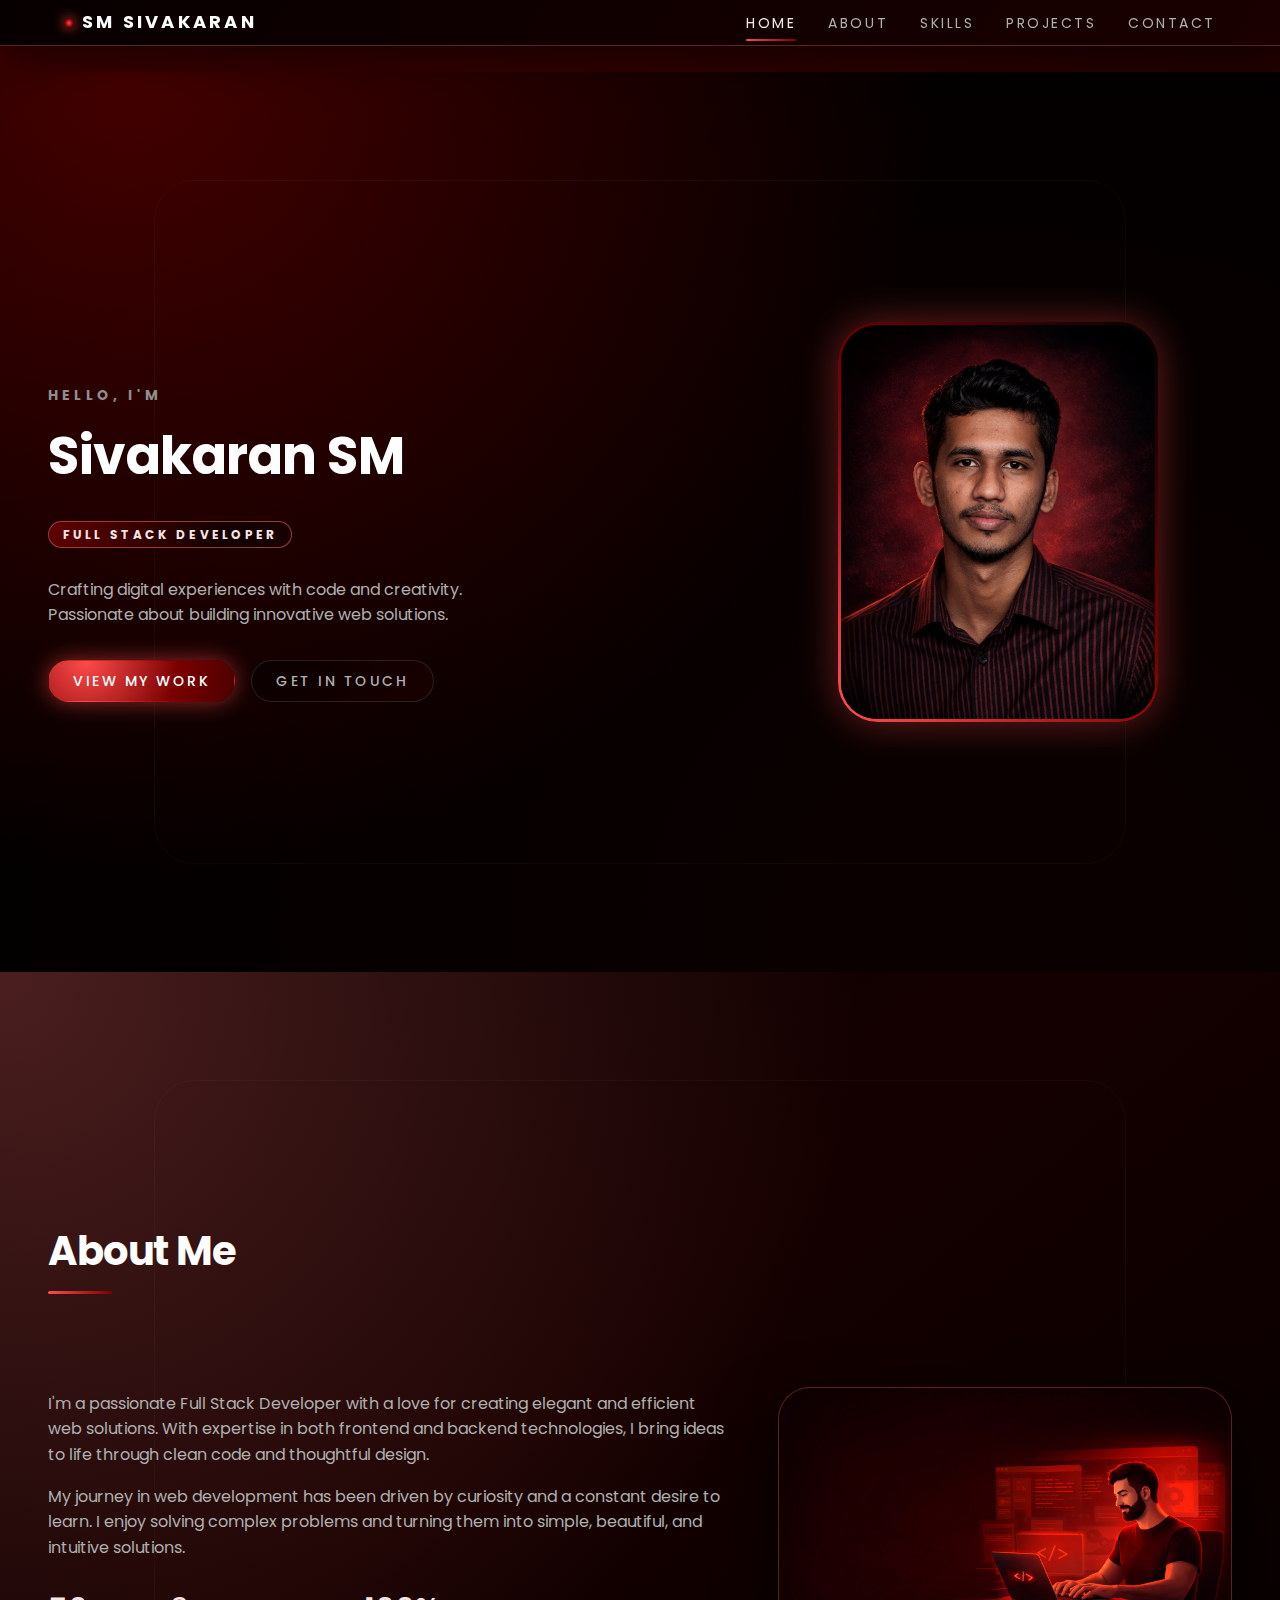
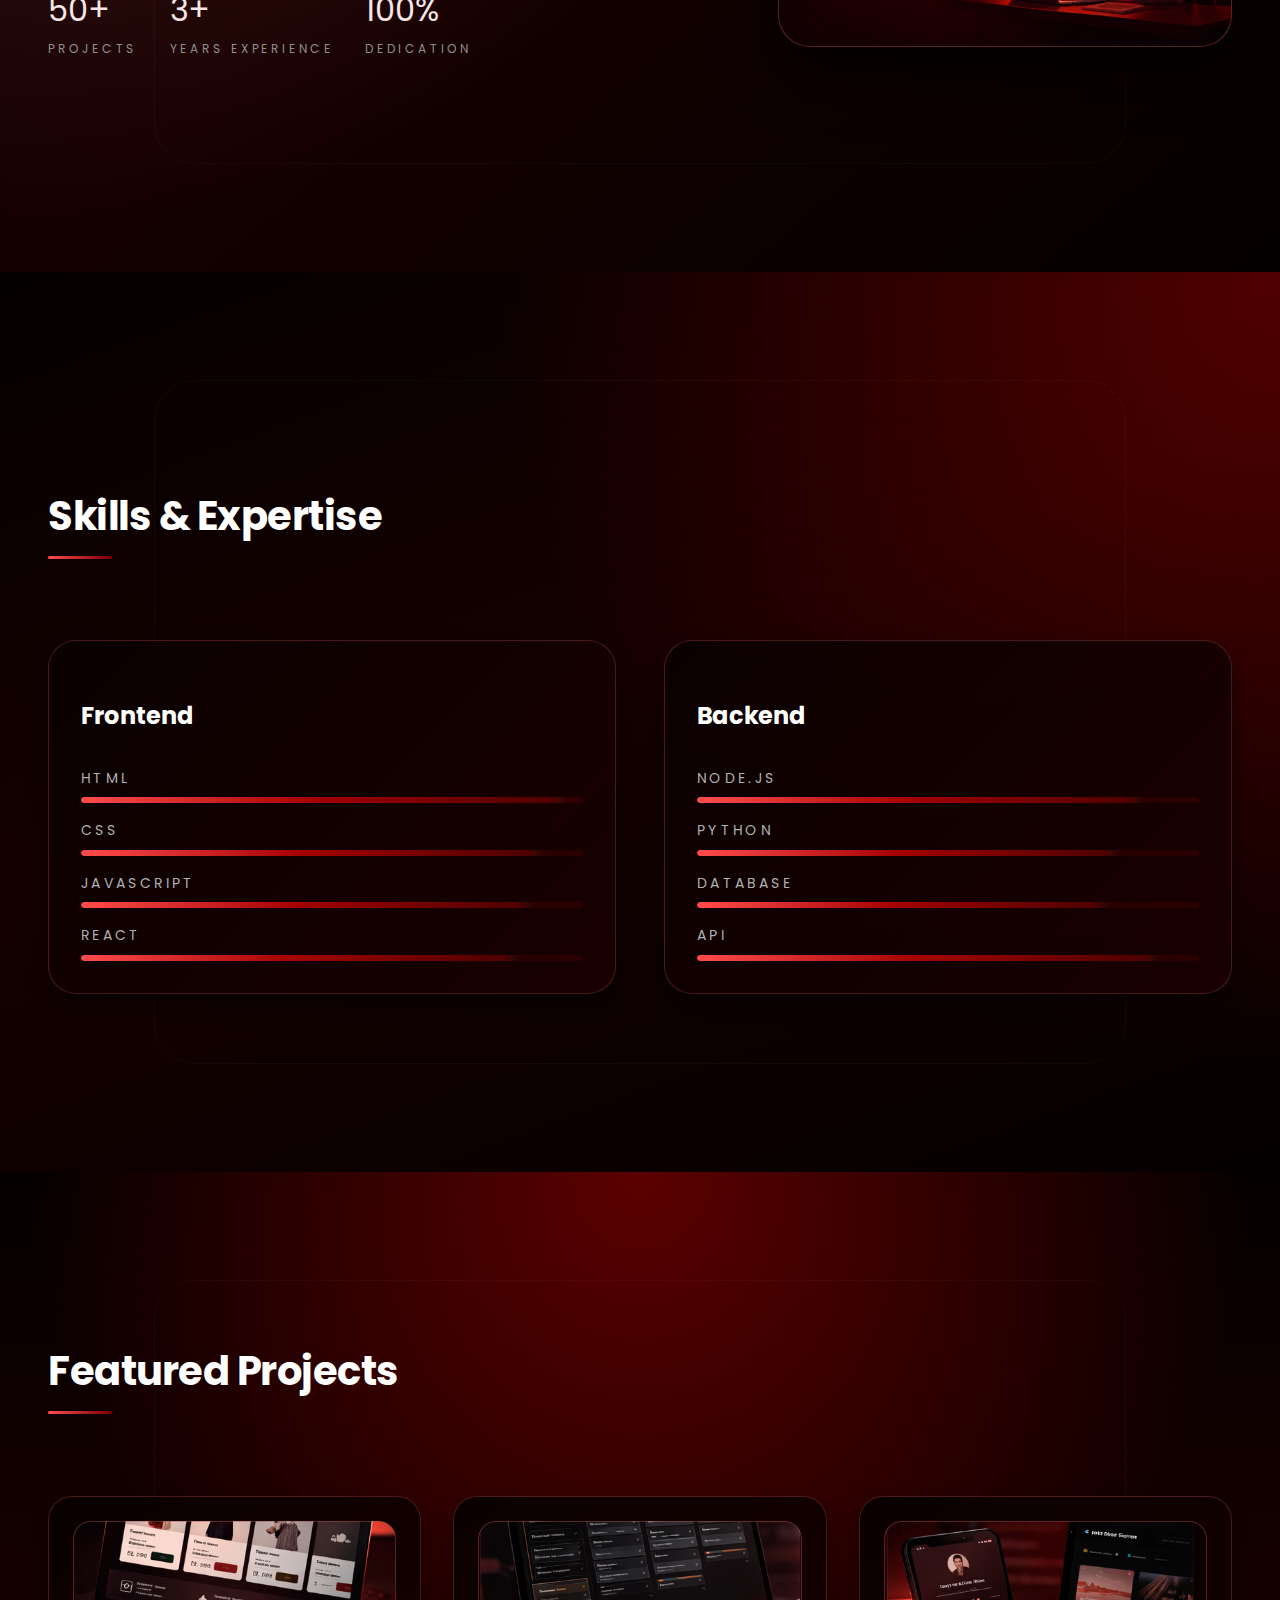
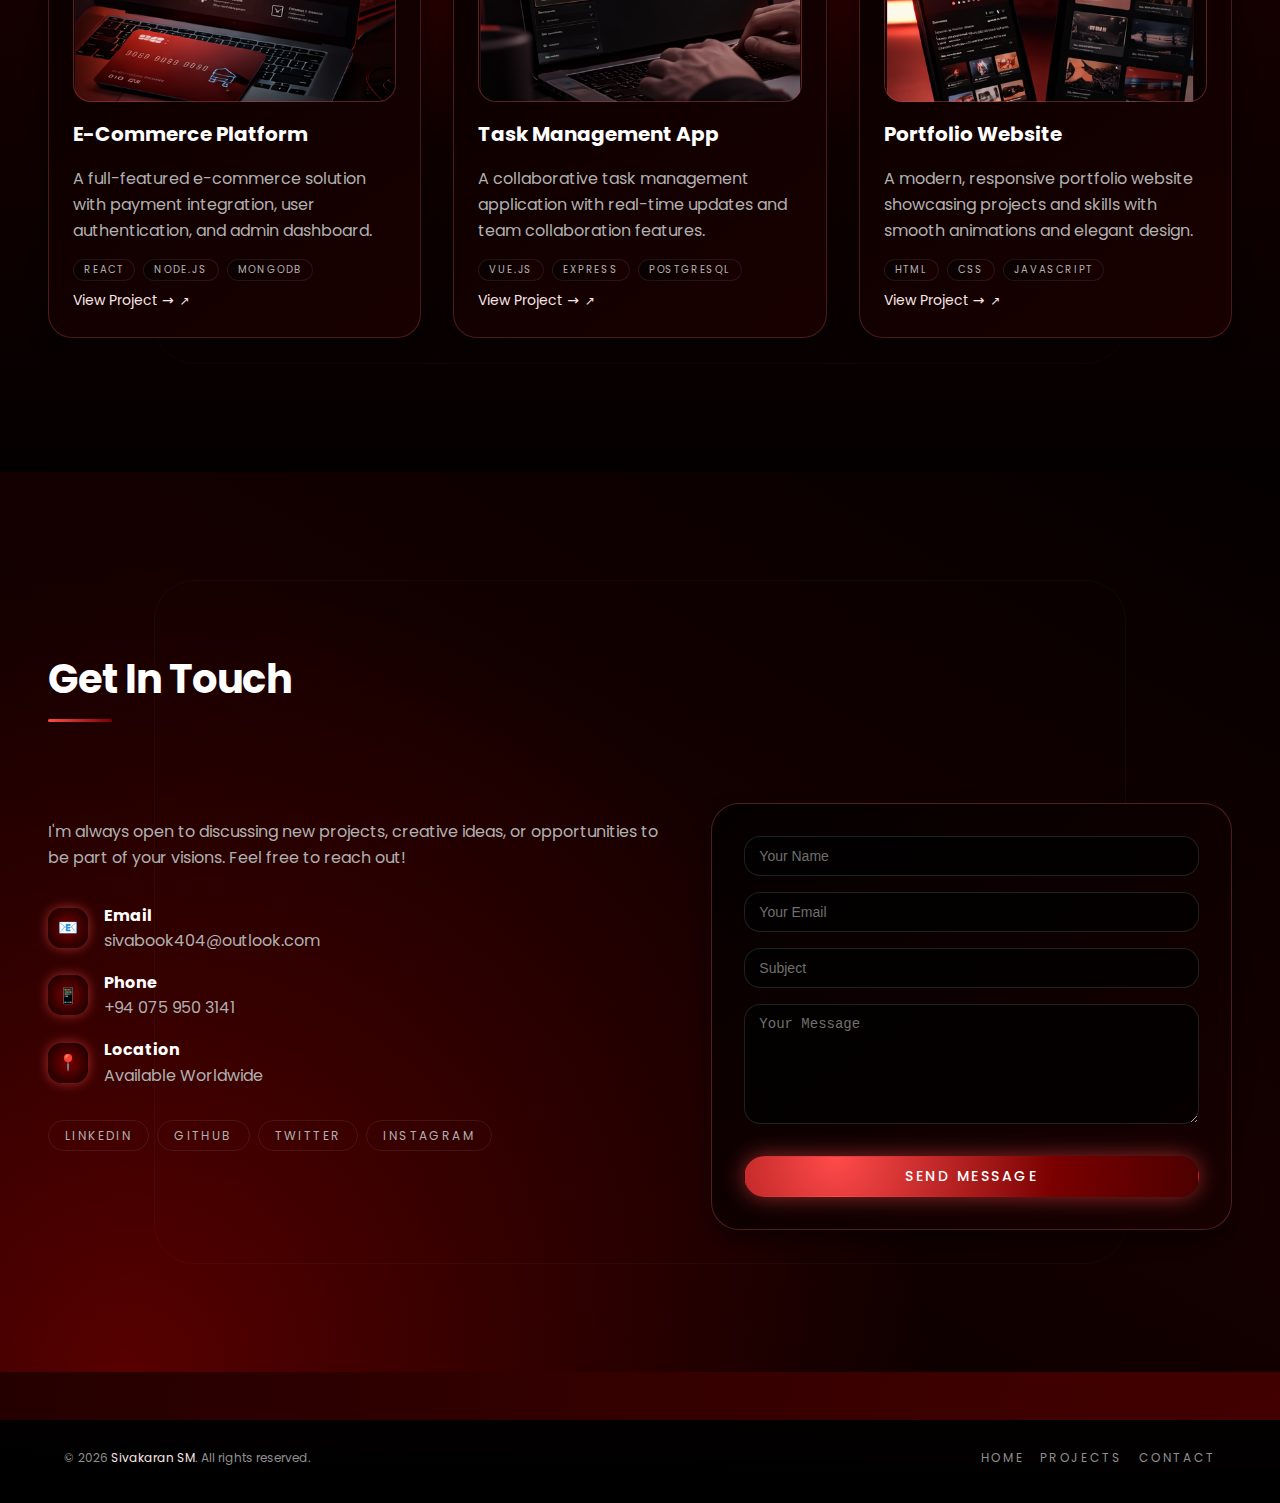
<file: index.html>
<!DOCTYPE html>
<html lang="en">
<head>
  <meta charset="UTF-8">
  <meta name="viewport" content="width=device-width, initial-scale=1.0">
  <title>Sivakaran SM | Full Stack Developer</title>
  <link rel="stylesheet" href="css/styles.css">
  <link rel="preconnect" href="https://fonts.googleapis.com">
  <link rel="preconnect" href="https://fonts.gstatic.com" crossorigin>
  <link href="https://fonts.googleapis.com/css2?family=Poppins:wght@300;400;500;600;700&display=swap" rel="stylesheet">
</head>
<body>
  <!-- Navigation Menu -->
  <nav class="main-nav">
    <div class="nav-container">
      <div class="logo">
        <a href="#">
          <span class="logo-text">SM Sivakaran</span>
        </a>
      </div>
      <ul class="nav-menu">
        <li><a href="#home" class="nav-link active">Home</a></li>
        <li><a href="#about" class="nav-link">About</a></li>
        <li><a href="#skills" class="nav-link">Skills</a></li>
        <li><a href="#projects" class="nav-link">Projects</a></li>
        <li><a href="#contact" class="nav-link">Contact</a></li>
      </ul>
      <!-- Mobile Menu Button -->
      <button class="mobile-menu-toggle" aria-label="Toggle mobile menu">
        <span class="hamburger-line"></span>
        <span class="hamburger-line"></span>
        <span class="hamburger-line"></span>
      </button>
    </div>
  </nav>

  <!-- Mobile Menu Overlay -->
  <div class="mobile-menu-overlay">
    <div class="mobile-menu">
      <div class="mobile-menu-header">
        <span class="logo-text">SM Sivakaran</span>
        <button class="mobile-menu-close" aria-label="Close mobile menu">
          <span class="close-line"></span>
          <span class="close-line"></span>
        </button>
      </div>
      <ul class="mobile-nav-menu">
        <li><a href="#home" class="mobile-nav-link active">Home</a></li>
        <li><a href="#about" class="mobile-nav-link">About</a></li>
        <li><a href="#skills" class="mobile-nav-link">Skills</a></li>
        <li><a href="#projects" class="mobile-nav-link">Projects</a></li>
        <li><a href="#contact" class="mobile-nav-link">Contact</a></li>
      </ul>
    </div>
  </div>

  <!-- vertical Scrolling Container -->
  <div class="horizontal-scroll">
    <!-- Home section -->
    <section id="home" class="section home-section">
      <div class="section-content">
        <div class="home-content">

          <div class="intro-text">
            <h1 class="main-title">
              <span class="greeting">Hello, I'm</span>
              <span class="name">Sivakaran SM</span>
              <span class="role">Full Stack Developer</span>
            </h1>
            <p class="intro-description">
              Crafting digital experiences with code and creativity. 
              Passionate about building innovative web solutions.
            </p>
            <div class="cta-buttons">
              <a href="#projects" class="btn btn-primary">View My Work</a>
              <a href="#contact" class="btn btn-secondary">Get In Touch</a>
            </div>
          </div>

          <div class="home-visual">
            <div class="profile-placeholder">
              <div class="profile-circle">
                <img src="src/Pictures/sivakaran.png" alt="Profile Picture" class="profile-image">
              </div>
            </div>
          </div>

        </div>
      </div>
    </section>

    <!-- Section About -->
    <section id="about" class="section about-section">
      <div class="section-content">

        <div class="section-header">
          <h2 class="section-title">About Me</h2>
        </div>

        <div class="about-content">
          <div class="about-text">
            <p class="about-description">
              I'm a passionate Full Stack Developer with a love for creating elegant 
              and efficient web solutions. With expertise in both frontend and backend 
              technologies, I bring ideas to life through clean code and thoughtful design.
            </p>
            <p class="about-description">
              My journey in web development has been driven by curiosity and a constant 
              desire to learn. I enjoy solving complex problems and turning them into 
              simple, beautiful, and intuitive solutions.
            </p>
            <div class="about-stats">
              <div class="stat-item">
                <span class="stat-number">50+</span>
                <span class="stat-label">Projects</span>
              </div>
              <div class="stat-item">
                <span class="stat-number">3+</span>
                <span class="stat-label">Years Experience</span>
              </div>
              <div class="stat-item">
                <span class="stat-number">100%</span>
                <span class="stat-label">Dedication</span>
              </div>
            </div>
          </div>

          <div class="about-image">
            <div class="image-placeholder"></div>
          </div>
        </div>

      </div>
    </section>

    <!-- Skills section -->
    <section id="skills" class="section skills-section">
      <div class="section-content">
        <div class="section-header">
          <h2 class="section-title">Skills & Expertise</h2>
        </div>
        <div class="skills-content">
          <div class="skills-category">
            <h3 class="category-title">Frontend</h3>

            <div class="skills-grid">

              <div class="skill-item">
                <div class="skill-icon">HTML</div>
                <div class="skill-bar">
                  <div class="skill-progress" style="width: 95%"></div>
                </div>
              </div>

              <div class="skill-item">
                <div class="skill-icon">CSS</div>
                <div class="skill-bar">
                  <div class="skill-progress" style="width: 90%"></div>
                </div>
              </div>

              <div class="skill-item">
                <div class="skill-icon">JavaScript</div>
                <div class="skill-bar">
                  <div class="skill-progress" style="width: 88%"></div>
                </div>
              </div>

              <div class="skill-item">
                <div class="skill-icon">React</div>
                <div class="skill-bar">
                  <div class="skill-progress" style="width: 85%"></div>
                </div>
              </div>

            </div>
          </div>

          <div class="skills-category">
            <h3 class="category-title">Backend</h3>
            <div class="skills-grid">

              <div class="skill-item">
                <div class="skill-icon">Node.js</div>
                <div class="skill-bar">
                  <div class="skill-progress" style="width: 87%"></div>
                </div>
              </div>

              <div class="skill-item">
                <div class="skill-icon">Python</div>
                <div class="skill-bar">
                  <div class="skill-progress" style="width: 82%"></div>
                </div>
              </div>

              <div class="skill-item">
                <div class="skill-icon">Database</div>
                <div class="skill-bar">
                  <div class="skill-progress" style="width: 80%"></div>
                </div>
              </div>

              <div class="skill-item">
                <div class="skill-icon">API</div>
                <div class="skill-bar">
                  <div class="skill-progress" style="width: 90%"></div>
                </div>
              </div>

            </div>
          </div>
        </div>
      </div>
    </section>

    <!-- Project section -->
    <section id="projects" class="section projects-section">
      <div class="section-content">

        <div class="section-header">
          <h2 class="section-title">Featured Projects</h2>
        </div>

        <div class="projects-grid">

          <div class="project-card">
            <div class="project-image">
              <div class="project-placeholder1"></div>
            </div>
            <div class="project-info">
              <h3 class="project-title">E-Commerce Platform</h3>
              <p class="project-description">
                A full-featured e-commerce solution with payment integration, 
                user authentication, and admin dashboard.
              </p>
              <div class="project-tags">
                <span class="tag">React</span>
                <span class="tag">Node.js</span>
                <span class="tag">MongoDB</span>
              </div>
              <a href="#" class="project-link">View Project →</a>
            </div>
          </div>

          <div class="project-card">
            <div class="project-image">
              <div class="project-placeholder2"></div>
            </div>
            <div class="project-info">
              <h3 class="project-title">Task Management App</h3>
              <p class="project-description">
                A collaborative task management application with real-time updates 
                and team collaboration features.
              </p>
              <div class="project-tags">
                <span class="tag">Vue.js</span>
                <span class="tag">Express</span>
                <span class="tag">PostgreSQL</span>
              </div>
              <a href="#" class="project-link">View Project →</a>
            </div>
          </div>

          <div class="project-card">
            <div class="project-image">
              <div class="project-placeholder3"></div>
            </div>
            <div class="project-info">
              <h3 class="project-title">Portfolio Website</h3>
              <p class="project-description">
                A modern, responsive portfolio website showcasing projects and skills 
                with smooth animations and elegant design.
              </p>
              <div class="project-tags">
                <span class="tag">HTML</span>
                <span class="tag">CSS</span>
                <span class="tag">JavaScript</span>
              </div>
              <a href="#" class="project-link">View Project →</a>
            </div>
          </div>

        </div>
      </div>
    </section>

    <!-- Contact section -->
    <section id="contact" class="section contact-section">
      <div class="section-content">
        <div class="section-header">
          <h2 class="section-title">Get In Touch</h2>
        </div>
        <div class="contact-content">
          <div class="contact-info">
            <p class="contact-description">
              I'm always open to discussing new projects, creative ideas, 
              or opportunities to be part of your visions. Feel free to reach out!
            </p>
            <div class="contact-details">
              <div class="contact-item">
                <div class="contact-icon">📧</div>
                <div class="contact-text">
                  <h4>Email</h4>
                  <p><a href="mailto:sivabook404@outlook.com" style="color:inherit;text-decoration:none;">sivabook404@outlook.com</a></p>
                </div>
              </div>
              <div class="contact-item">
                <div class="contact-icon">📱</div>
                <div class="contact-text">
                  <h4>Phone</h4>
                  <p>+94 075 950 3141 </p>
                </div>
              </div>
              <div class="contact-item">
                <div class="contact-icon">📍</div>
                <div class="contact-text">
                  <h4>Location</h4>
                  <p>Available Worldwide</p>
                </div>
              </div>
            </div>
            <div class="social-links">
              <a href="https://www.linkedin.com/in/sivakaran-mohanarasa" class="social-link">LinkedIn</a>
              <a href="https://github.com/SivaharanBOOM" class="social-link">GitHub</a>
              <a href="#" class="social-link">Twitter</a>
              <a href="#" class="social-link">Instagram</a>
            </div>
          </div>
          <div class="contact-form">
            <form class="form">
              <div class="form-group">
                <input type="text" class="form-input" placeholder="Your Name" required>
              </div>
              <div class="form-group">
                <input type="email" class="form-input" placeholder="Your Email" required>
              </div>
              <div class="form-group">
                <input type="text" class="form-input" placeholder="Subject" required>
              </div>
              <div class="form-group">
                <textarea class="form-input form-textarea" placeholder="Your Message" rows="5" required></textarea>
              </div>
              <button type="submit" class="btn btn-primary btn-submit">Send Message</button>
            </form>
          </div>
        </div>
      </div>
    </section>
  </div>

  <!-- Footer -->
  <footer class="site-footer">
    <div class="footer-inner">
      <p class="footer-text">
        © 2026 <span class="footer-highlight">Sivakaran SM</span>. All rights reserved.
      </p>
      <div class="footer-links">
        <a href="#home" class="footer-link">Home</a>
        <a href="#projects" class="footer-link">Projects</a>
        <a href="#contact" class="footer-link">Contact</a>
      </div>
    </div>
  </footer>

  <script src="Js/script.js"></script>
</body>
</html>
</file>
<file: css/styles.css>
/* =============================== */
/* MOBILE MENU DROPDOWN            */
/* =============================== */
.dropdown {
  position: relative;
}
.dropdown-toggle::after {
  content: "▼";
  font-size: 0.8em;
  margin-left: 0.5em;
}
.dropdown-menu {
  display: none;
  position: static;
  background: none;
  box-shadow: none;
  padding-left: 1.6rem;
  margin: 0.5rem 0 0 0;
  list-style: none;
}
.dropdown.open > .dropdown-menu {
  display: block;
}
.dropdown-menu li {
  margin-bottom: 0.8rem;
}
.dropdown-menu li:last-child {
  margin-bottom: 0;
}
:root {
  /* ====================================== */
  /* COLORS */
  /* ====================================== */
  --color-primary: #7a0000; /* Dark Blood Red */
  --color-primary-tint-1: #f8e5e5; /* Very light red tint */
  --color-primary-tint-2: #e5b3b3; /* Soft faded red */
  --color-primary-tint-3: #b34c4c; /* Muted dark rose */
  --color-primary-shade-1: #4d0000; /* Deep wine */
  --color-primary-shade-2: #0d0000; /* Near-black red */
  --color-accent: #a30000; /* Vibrant dark crimson */

  --color-black-soft: #1a0000;
  --color-black-deep: #050000;

  /* Greys */
  --color-grey-1: #b0b0b0;
  --color-grey-2: #8f8f8f;
  --color-grey-3: #6f6f6f;
  --color-grey-4: #4a4a4a;
  --color-grey-5: #2a2a2a;

  --color-white: #ffffff;
  --color-black: #000000;

  /* ====================================== */
  /* SPACING SYSTEM */
  /* ====================================== */
  --space-xxs: 0.2rem;
  --space-xs: 0.4rem;
  --space-sm: 0.8rem;
  --space-md: 1.6rem;
  --space-lg: 2.4rem;
  --space-xl: 3.2rem;
  --space-2xl: 4.8rem;
  --space-3xl: 6.4rem;
  --space-4xl: 8rem;
  --space-5xl: 9.6rem;
  --space-6xl: 12.8rem;

  /* ====================================== */
  /* BORDER RADIUS */
  /* ====================================== */
  --radius-default: 10px;
  --radius-md: 14px;
  --radius-round: 50%;

  /* ====================================== */
  /* SHADOWS */
  /* ====================================== */
  --shadow-sm: 0 0.4rem 1rem rgba(0, 0, 0, 0.35);
  --shadow-md: 0 1rem 2rem rgba(0, 0, 0, 0.45);
  --shadow-lg: 0 2.4rem 4.8rem rgba(0, 0, 0, 0.6);
  --shadow-ambient: 0 2rem 3rem rgba(0, 0, 0, 0.55);

  /* ====================================== */
  /* ELEGANT TYPOGRAPHY */
  /* ====================================== */
  --font-heading: "Playfair Display", "Poppins", system-ui, -apple-system, BlinkMacSystemFont,
    "Segoe UI", sans-serif;
  --font-body: "Inter", "Poppins", system-ui, -apple-system, BlinkMacSystemFont, "Segoe UI",
    sans-serif;

  /* Elegant Modular Scale */
  --fs-xxs: 1rem; /* 10px */
  --fs-xs: 1.2rem; /* 12px */
  --fs-sm: 1.4rem; /* 14px */
  --fs-md: 1.6rem; /* 16px */
  --fs-lg: 1.8rem; /* 18px */
  --fs-xl: 2rem; /* 20px */
  --fs-2xl: 2.4rem; /* 24px */
  --fs-3xl: 3.2rem; /* 32px */
  --fs-4xl: 4rem; /* 40px */
  --fs-5xl: 5.2rem; /* 52px */
  --fs-6xl: 6.8rem; /* 68px */

  /* Default Body Font Size */
  --fs-base: var(--fs-md); /* 16px */

  /* Font Weights */
  --fw-regular: 400;
  --fw-medium: 500;
  --fw-semibold: 600;
  --fw-bold: 700;

  /* Line Heights */
  --lh-tight: 1.1;
  --lh-normal: 1.4;
  --lh-relaxed: 1.6;
  --lh-loose: 1.8;

  /* Letter Spacing */
  --ls-tight: -0.5px;
  --ls-wide: 0.75px;
}

/* ====================================== */
/* GLOBAL RESET & BASE STYLES            */
/* ====================================== */

*,
*::before,
*::after {
  box-sizing: border-box;
}

html {
  font-size: 62.5%;
  scroll-behavior: smooth;
}

body {
  margin: 0;
  min-height: 100vh;
  font-family: var(--font-body);
  font-size: var(--fs-base);
  line-height: var(--lh-relaxed);
  color: var(--color-white);
  background:
    radial-gradient(circle at top left, rgba(122, 0, 0, 0.5), transparent 60%),
    radial-gradient(circle at bottom right, rgba(163, 0, 0, 0.4), transparent 55%),
    linear-gradient(135deg, #000000, var(--color-black-deep));
  overflow-x: hidden;
}

img {
  max-width: 100%;
  display: block;
}

a {
  color: inherit;
  text-decoration: none;
}

ul {
  list-style: none;
  padding: 0;
  margin: 0;
}

button {
  font-family: inherit;
  cursor: pointer;
  border: none;
  background: none;
}

::selection {
  background-color: var(--color-primary);
  color: var(--color-white);
}

/* ====================================== */
/* NAVIGATION                            */
/* ====================================== */

.main-nav {
  position: fixed;
  top: 0;
  left: 0;
  right: 0;
  z-index: 100;
  backdrop-filter: blur(16px);
  background: linear-gradient(
      120deg,
      rgba(5, 0, 0, 0.96),
      rgba(26, 0, 0, 0.96)
    );
  border-bottom: 1px solid rgba(179, 76, 76, 0.45);
  box-shadow: 0 10px 40px rgba(0, 0, 0, 0.6);
}

.nav-container {
  max-width: 1200px;
  margin: 0 auto;
  padding: 0.8rem 2.4rem;
  display: flex;
  align-items: center;
  justify-content: space-between;
  gap: 2.4rem;
}

.logo-text {
  font-family: var(--font-heading);
  font-weight: var(--fw-bold);
  font-size: var(--fs-lg);
  letter-spacing: 0.18em;
  text-transform: uppercase;
  color: var(--color-white);
}

.logo-text::before {
  content: "";
  display: inline-block;
  width: 10px;
  height: 10px;
  margin-right: 0.8rem;
  border-radius: 999px;
  background: radial-gradient(circle, #ff4b4b 0%, #7a0000 55%, #4d0000 100%);
  box-shadow: 0 0 12px rgba(255, 75, 75, 0.9);
}

.nav-menu {
  display: flex;
  align-items: center;
  gap: 3.2rem;
}

.nav-link {
  position: relative;
  font-size: var(--fs-sm);
  letter-spacing: 0.18em;
  text-transform: uppercase;
  color: var(--color-grey-1);
  transition: color 0.2s ease-out;
}

.nav-link::after {
  content: "";
  position: absolute;
  left: 0;
  bottom: -0.8rem;
  width: 0;
  height: 2px;
  border-radius: 999px;
  background: linear-gradient(90deg, #ff4b4b, var(--color-primary));
  transition: width 0.2s ease-out;
}

.nav-link:hover {
  color: var(--color-white);
}

.nav-link:hover::after,
.nav-link.active::after {
  width: 100%;
}

.nav-link.active {
  color: var(--color-primary-tint-1);
}

/* Mobile Nav Button */
.mobile-menu-toggle {
  display: none;
  flex-direction: column;
  align-items: center;
  justify-content: center;
  gap: 4px;
  width: 40px;
  height: 40px;
  border-radius: 999px;
  border: 1px solid rgba(255, 255, 255, 0.08);
  background: radial-gradient(circle at 30% 20%, #7a0000, transparent 65%);
  box-shadow: var(--shadow-sm);
}

.hamburger-line {
  width: 18px;
  height: 2px;
  border-radius: 999px;
  background-color: var(--color-white);
  margin: 0 auto;
}

/* Mobile Menu Overlay */
.mobile-menu-overlay {
  position: fixed;
  inset: 0;
  z-index: 90;
  display: none;
  align-items: center;
  justify-content: center;
  background: radial-gradient(circle at top, rgba(122, 0, 0, 0.45), transparent 55%),
    radial-gradient(circle at bottom, rgba(5, 0, 0, 0.95), rgba(0, 0, 0, 0.98));
  backdrop-filter: blur(8px);
  -webkit-backdrop-filter: blur(8px);
  transition: opacity 0.3s ease-out;
}

.mobile-menu-overlay.is-open {
  display: flex;
}

.mobile-menu {
  width: min(90%, 420px);
  padding: 3.2rem;
  border-radius: 24px;
  background: linear-gradient(145deg, #0b0000, #1a0000);
  box-shadow: var(--shadow-lg);
  border: 1px solid rgba(179, 76, 76, 0.55);
}

.mobile-menu-header {
  display: flex;
  align-items: center;
  justify-content: space-between;
  margin-bottom: 3.2rem;
}

.mobile-menu-close {
  width: 40px;
  height: 40px;
  border-radius: 999px;
  border: 1px solid rgba(255, 255, 255, 0.06);
  display: inline-flex;
  align-items: center;
  justify-content: center;
  position: relative;
}

.mobile-menu-close .close-line {
  position: absolute;
  width: 16px;
  height: 2px;
  background-color: var(--color-white);
  border-radius: 999px;
}

.mobile-menu-close .close-line:first-child {
  transform: rotate(45deg);
}

.mobile-menu-close .close-line:last-child {
  transform: rotate(-45deg);
}

.mobile-nav-menu {
  display: flex;
  flex-direction: column;
  gap: 1.6rem;
}

.mobile-nav-link {
  font-size: var(--fs-md);
  letter-spacing: 0.18em;
  text-transform: uppercase;
  color: var(--color-grey-1);
}

.mobile-nav-link.active,
.mobile-nav-link:hover {
  color: var(--color-primary-tint-1);
}

/* ====================================== */
/* LAYOUT – VERTICAL SECTIONS            */
/* ====================================== */

.horizontal-scroll {
  margin-top: 72px; /* space for fixed nav */
}

.section {
  position: relative;
  min-height: 100vh;
  padding: 6.4rem 4.8rem;
  display: flex;
  align-items: center;
  justify-content: center;
}

.section::before {
  content: "";
  position: absolute;
  inset: 12%;
  border-radius: 40px;
  border: 1px solid rgba(255, 255, 255, 0.03);
  pointer-events: none;
}

.section-content {
  position: relative;
  max-width: 1200px;
  width: 100%;
  z-index: 1;
}

.section-header {
  display: flex;
  align-items: baseline;
  justify-content: space-between;
  gap: 3.2rem;
  margin-bottom: 4.8rem;
}

.section-number {
  font-family: var(--font-heading);
  font-size: var(--fs-2xl);
  font-weight: var(--fw-bold);
  color: var(--color-primary-tint-2);
}

.section-title {
  font-family: var(--font-heading);
  font-size: var(--fs-4xl);
  font-weight: var(--fw-bold);
  letter-spacing: var(--ls-tight);
}

.section-title::after {
  content: "";
  display: block;
  width: 64px;
  height: 3px;
  margin-top: 0.8rem;
  border-radius: 999px;
  background: linear-gradient(90deg, #ff4b4b, var(--color-primary));
}

/* ====================================== */
/* HOME SECTION                          */
/* ====================================== */

.home-section {
  background: radial-gradient(circle at 10% 0%, rgba(122, 0, 0, 0.55), transparent 55%),
    radial-gradient(circle at 80% 100%, rgba(10, 0, 0, 0.95), rgba(0, 0, 0, 1));
}

.home-content {
  display: grid;
  grid-template-columns: minmax(0, 2fr) minmax(0, 1.4fr);
  align-items: center;
  gap: 4.8rem;
}

.intro-text {
  max-width: 640px;
}

.greeting {
  display: inline-block;
  font-size: var(--fs-sm);
  letter-spacing: 0.3em;
  text-transform: uppercase;
  color: var(--color-grey-2);
  margin-bottom: 0.8rem;
}

.name {
  display: block;
  font-family: var(--font-heading);
  font-weight: var(--fw-bold);
  font-size: var(--fs-5xl);
  letter-spacing: var(--ls-tight);
  margin-bottom: 0.4rem;
}

.role {
  display: inline-flex;
  align-items: center;
  gap: 0.8rem;
  padding: 0.3rem 1.4rem;
  border-radius: 999px;
  font-size: var(--fs-xs);
  letter-spacing: 0.26em;
  text-transform: uppercase;
  background: radial-gradient(circle at 0% 0%, rgba(122, 0, 0, 0.8), transparent 70%),
    linear-gradient(90deg, rgba(10, 0, 0, 0.95), rgba(24, 0, 0, 0.98));
  border: 1px solid rgba(179, 76, 76, 0.8);
  color: var(--color-primary-tint-1);
}

.intro-description {
  margin-top: 2.4rem;
  margin-bottom: 3.2rem;
  color: var(--color-grey-1);
  max-width: 46rem;
}

.cta-buttons {
  display: flex;
  align-items: center;
  flex-wrap: wrap;
  gap: 1.6rem;
}

.btn {
  display: inline-flex;
  align-items: center;
  justify-content: center;
  gap: 0.8rem;
  padding: 0.9rem 2.4rem;
  border-radius: 999px;
  font-size: var(--fs-sm);
  font-weight: var(--fw-medium);
  letter-spacing: 0.18em;
  text-transform: uppercase;
  border: 1px solid transparent;
  transition: transform 0.15s ease-out, box-shadow 0.15s ease-out, background 0.15s ease-out,
    border-color 0.15s ease-out;
}

.btn-primary {
  background: radial-gradient(circle at 20% 0%, #ff4b4b, #7a0000 60%, #4d0000 100%);
  color: var(--color-white);
  box-shadow: 0 0 22px rgba(255, 75, 75, 0.55);
}

.btn-primary:hover {
  transform: translateY(-1px);
  box-shadow: 0 0 30px rgba(255, 75, 75, 0.7);
}

.btn-secondary {
  background: linear-gradient(135deg, rgba(10, 0, 0, 0.95), rgba(26, 0, 0, 0.98));
  color: var(--color-grey-1);
  border-color: rgba(255, 255, 255, 0.12);
}

.btn-secondary:hover {
  border-color: rgba(255, 255, 255, 0.3);
  color: var(--color-white);
}

.home-visual {
  display: flex;
  justify-content: center;
}

.profile-placeholder {
  position: relative;
  width: min(320px, 70vw);
  aspect-ratio: 4 / 5;
  border-radius: 40px;
  padding: 3px;
  background: conic-gradient(from 220deg, #ff4b4b, #7a0000, #0d0000, #7a0000, #ff4b4b);
  box-shadow: 0 0 40px rgba(255, 75, 75, 0.4);
}

.profile-circle {
  width: 100%;
  height: 100%;
  border-radius: 36px;
  overflow: hidden;
  background: radial-gradient(circle at top, #2a0000, #000000);
  display: flex;
  align-items: center;
  justify-content: center;
}

.profile-image {
  width: 100%;
  height: 100%;
  object-fit: cover;
  filter: saturate(1.1) contrast(1.05);
}

/* ====================================== */
/* ABOUT SECTION                          */
/* ====================================== */

.about-section {
  background: radial-gradient(circle at 0% 0%, rgba(179, 76, 76, 0.4), transparent 55%),
    linear-gradient(140deg, #050000, #150000 45%, #050000 100%);
}

.about-content {
  display: grid;
  grid-template-columns: minmax(0, 3fr) minmax(0, 2fr);
  gap: 4.8rem;
  align-items: center;
}

.about-description {
  color: var(--color-grey-1);
  margin-bottom: 1.6rem;
}

.about-stats {
  display: flex;
  flex-wrap: wrap;
  gap: 3.2rem;
  margin-top: 2.4rem;
}

.stat-item {
  display: flex;
  flex-direction: column;
  gap: 0.4rem;
}

.stat-number {
  font-family: var(--font-heading);
  font-size: var(--fs-3xl);
  color: var(--color-primary-tint-1);
}

.stat-label {
  font-size: var(--fs-xs);
  letter-spacing: 0.3em;
  text-transform: uppercase;
  color: var(--color-grey-2);
}

.about-image .image-placeholder {
  width: 100%;
  min-height: 260px;
  border-radius: 32px;
  background:url("../src/Pictures/about.png") center/cover no-repeat;
  box-shadow: 0 22px 60px rgba(0, 0, 0, 0.85);
  border: 1px solid rgba(179, 76, 76, 0.45);
}

/* ====================================== */
/* SKILLS SECTION                         */
/* ====================================== */

.skills-section {
  background: radial-gradient(circle at 100% 0%, rgba(122, 0, 0, 0.6), transparent 50%),
    linear-gradient(160deg, #050000, #150000 45%, #050000 100%);
}

.skills-content {
  display: grid;
  grid-template-columns: repeat(2, minmax(0, 1fr));
  gap: 4.8rem;
}

.skills-category {
  padding: 3.2rem;
  border-radius: 28px;
  background: linear-gradient(135deg, rgba(10, 0, 0, 0.9), rgba(26, 0, 0, 0.96));
  box-shadow: var(--shadow-md);
  border: 1px solid rgba(179, 76, 76, 0.35);
}

.category-title {
  font-family: var(--font-heading);
  font-size: var(--fs-2xl);
  margin-bottom: 3.2rem;
}

.skills-grid {
  display: flex;
  flex-direction: column;
  gap: 1.6rem;
}

.skill-item {
  display: flex;
  flex-direction: column;
  gap: 0.8rem;
}

.skill-icon {
  font-size: var(--fs-sm);
  letter-spacing: 0.24em;
  text-transform: uppercase;
  color: var(--color-grey-1);
}

.skill-bar {
  position: relative;
  width: 100%;
  height: 6px;
  border-radius: 999px;
  background: linear-gradient(90deg, #150000, #2a0000);
  overflow: hidden;
}

.skill-progress {
  position: absolute;
  inset: 0;
  border-radius: inherit;
  background: linear-gradient(90deg, #ff4b4b, #a30000, #4d0000);
  box-shadow: 0 0 16px rgba(255, 75, 75, 0.8);
}

/* ====================================== */
/* PROJECTS SECTION                       */
/* ====================================== */

.projects-section {
  background: radial-gradient(circle at 50% 0%, rgba(163, 0, 0, 0.55), transparent 55%),
    linear-gradient(180deg, #050000, #150000 45%, #050000 100%);
}

.projects-grid {
  display: grid;
  grid-template-columns: repeat(3, minmax(0, 1fr));
  gap: 3.2rem;
}

.project-card {
  display: flex;
  flex-direction: column;
  gap: 1.6rem;
  padding: 2.4rem;
  border-radius: 24px;
  background: linear-gradient(145deg, rgba(10, 0, 0, 0.98), rgba(26, 0, 0, 0.96));
  border: 1px solid rgba(179, 76, 76, 0.35);
  box-shadow: var(--shadow-md);
  transition: transform 0.15s ease-out, box-shadow 0.15s ease-out, border-color 0.15s ease-out;
}

.project-card:hover {
  transform: translateY(-3px);
  box-shadow: var(--shadow-lg);
  border-color: rgba(255, 75, 75, 0.7);
}

.project-image .project-placeholder {
  width: 100%;
  aspect-ratio: 16 / 9;
  border-radius: 18px;
  background:
    radial-gradient(circle at 0% 0%, rgba(122, 0, 0, 0.9), transparent 55%),
    radial-gradient(circle at 100% 100%, rgba(5, 0, 0, 1), rgba(0, 0, 0, 1));
  border: 1px solid rgba(179, 76, 76, 0.45);
}

.project-placeholder1{
  width: 100%;
  aspect-ratio: 16 / 9;
  border-radius: 18px;
  background:url("../src/Pictures/project1.png") center/cover no-repeat;
  border: 1px solid rgba(179, 76, 76, 0.45);
}
.project-placeholder2{
  width: 100%;
  aspect-ratio: 16 / 9;
  border-radius: 18px;
  background:url("../src/Pictures/project2.png") center/cover no-repeat;
  border: 1px solid rgba(179, 76, 76, 0.45);
}
.project-placeholder3{
  width: 100%;
  aspect-ratio: 16 / 9;
  border-radius: 18px;
  background:url("../src/Pictures/project3.png") center/cover no-repeat;
  border: 1px solid rgba(179, 76, 76, 0.45);
}
.project-title {
  font-family: var(--font-heading);
  font-size: var(--fs-xl);
  margin: 0;
}

.project-description {
  color: var(--color-grey-1);
}

.project-tags {
  display: flex;
  flex-wrap: wrap;
  gap: 0.8rem;
  margin-top: 0.8rem;
}

.tag {
  padding: 0.2rem 1rem;
  border-radius: 999px;
  font-size: var(--fs-xxs);
  letter-spacing: 0.18em;
  text-transform: uppercase;
  color: var(--color-grey-1);
  border: 1px solid rgba(255, 255, 255, 0.08);
  background: linear-gradient(90deg, rgba(10, 0, 0, 0.95), rgba(26, 0, 0, 0.98));
}

.project-link {
  display: inline-flex;
  align-items: center;
  gap: 0.6rem;
  font-size: var(--fs-sm);
  margin-top: 0.8rem;
  color: var(--color-primary-tint-1);
}

.project-link::after {
  content: "↗";
  font-size: 1.2rem;
}

/* ====================================== */
/* CONTACT SECTION                        */
/* ====================================== */

.contact-section {
  background: radial-gradient(circle at 10% 100%, rgba(122, 0, 0, 0.7), transparent 55%),
    linear-gradient(210deg, #050000, #150000 45%, #050000 100%);
}

.contact-content {
  display: grid;
  grid-template-columns: minmax(0, 1.3fr) minmax(0, 1.1fr);
  gap: 4.8rem;
  align-items: flex-start;
}

.contact-description {
  color: var(--color-grey-1);
  margin-bottom: 3.2rem;
}

.contact-details {
  display: flex;
  flex-direction: column;
  gap: 1.6rem;
  margin-bottom: 3.2rem;
}

.contact-item {
  display: flex;
  align-items: center;
  gap: 1.6rem;
}

.contact-icon {
  width: 40px;
  height: 40px;
  border-radius: 14px;
  display: inline-flex;
  align-items: center;
  justify-content: center;
  background: radial-gradient(circle, rgba(122, 0, 0, 1), rgba(10, 0, 0, 1));
  box-shadow: 0 0 12px rgba(255, 75, 75, 0.6);
}

.contact-text h4 {
  margin: 0;
  font-size: var(--fs-md);
}

.contact-text p {
  margin: 0;
  color: var(--color-grey-1);
}

.social-links {
  display: flex;
  flex-wrap: wrap;
  gap: 0.8rem;
}

.social-link {
  padding: 0.5rem 1.6rem;
  border-radius: 999px;
  font-size: var(--fs-xs);
  letter-spacing: 0.2em;
  text-transform: uppercase;
  border: 1px solid rgba(255, 255, 255, 0.08);
  color: var(--color-grey-1);
}

.social-link:hover {
  border-color: rgba(255, 255, 255, 0.3);
  color: var(--color-white);
}

.contact-form .form {
  padding: 3.2rem;
  border-radius: 28px;
  background: linear-gradient(145deg, rgba(5, 0, 0, 0.96), rgba(24, 0, 0, 0.98));
  border: 1px solid rgba(179, 76, 76, 0.4);
  box-shadow: var(--shadow-md);
}

.form-group {
  margin-bottom: 1.6rem;
}

.form-input {
  width: 100%;
  padding: 1.1rem 1.4rem;
  border-radius: 16px;
  border: 1px solid rgba(255, 255, 255, 0.12);
  background-color: rgba(0, 0, 0, 0.7);
  color: var(--color-white);
  font-size: var(--fs-sm);
  outline: none;
}

.form-input::placeholder {
  color: var(--color-grey-3);
}

.form-input:focus {
  border-color: rgba(255, 75, 75, 0.8);
  box-shadow: 0 0 0 1px rgba(255, 75, 75, 0.5);
}

.form-textarea {
  resize: vertical;
  min-height: 120px;
}

.btn-submit {
  width: 100%;
  margin-top: 0.8rem;
}

/* ====================================== */
/* FOOTER                                */
/* ====================================== */

.site-footer {
  margin-top: 4.8rem;
  padding: 1.6rem 0 2.4rem;
  background: linear-gradient(180deg, rgba(0, 0, 0, 0.95), #000000);
}

.footer-inner {
  max-width: 1200px;
  margin: 0 auto;
  padding: 0 2.4rem;
  display: flex;
  align-items: center;
  justify-content: space-between;
  gap: 2.4rem;
  color: var(--color-grey-2);
  font-size: var(--fs-xs);
}

.footer-highlight {
  color: var(--color-primary-tint-1);
}

.footer-links {
  display: flex;
  align-items: center;
  gap: 1.6rem;
}

.footer-link {
  letter-spacing: 0.22em;
  text-transform: uppercase;
}

/* ====================================== */
/* RESPONSIVE MEDIA QUERIES               */
/* ====================================== */

/* ====================================== */
/* Extra Large Desktops (1400px and up)  */
/* ====================================== */
@media (min-width: 1400px) {
  .nav-container,
  .section-content,
  .footer-inner {
    max-width: 1400px;
  }

  .section {
    padding: 8rem 6.4rem;
  }
}

/* ====================================== */
/* Large Desktops (1200px - 1399px)      */
/* ====================================== */
@media (max-width: 1399px) {
  .nav-container,
  .section-content,
  .footer-inner {
    max-width: 1200px;
  }
}

/* ====================================== */
/* Medium Desktops / Small Laptops        */
/* (992px - 1199px)                       */
/* ====================================== */
@media (max-width: 1199px) {
  .nav-container,
  .section-content,
  .footer-inner {
    padding-left: 2.4rem;
    padding-right: 2.4rem;
  }

  .section {
    padding: 5.6rem 3.2rem;
  }

  .home-content {
    gap: 3.2rem;
  }

  .about-content,
  .contact-content {
    gap: 3.2rem;
  }

  .projects-grid {
    gap: 2.4rem;
  }

  .skills-content {
    gap: 3.2rem;
  }
}

/* ====================================== */
/* Tablets (768px - 991px)               */
/* ====================================== */
@media (max-width: 991px) {
  html {
    font-size: 60%;
  }

  .nav-container {
    padding: 0.8rem 2rem;
  }

  .nav-menu {
    display: none;
  }

  .mobile-menu-toggle {
    display: flex;
  }

  .section {
    padding: 4.8rem 2.4rem;
    min-height: auto;
  }

  .section-header {
    flex-direction: column;
    align-items: flex-start;
    gap: 1.6rem;
    margin-bottom: 3.2rem;
  }

  .section-title {
    font-size: var(--fs-3xl);
  }

  /* Home Section */
  .home-content {
    grid-template-columns: 1fr;
    gap: 3.2rem;
    text-align: center;
  }

  .intro-text {
    max-width: 100%;
  }

  .name {
    font-size: var(--fs-4xl);
  }

  .cta-buttons {
    justify-content: center;
  }

  .profile-placeholder {
    width: min(280px, 60vw);
    margin: 0 auto;
  }

  /* About Section */
  .about-content {
    grid-template-columns: 1fr;
    gap: 3.2rem;
  }

  .about-image {
    order: -1;
  }

  .about-image .image-placeholder {
    min-height: 300px;
  }

  .about-stats {
    justify-content: center;
  }

  /* Skills Section */
  .skills-content {
    grid-template-columns: 1fr;
    gap: 2.4rem;
  }

  /* Projects Section */
  .projects-grid {
    grid-template-columns: repeat(2, minmax(0, 1fr));
    gap: 2.4rem;
  }

  /* Contact Section */
  .contact-content {
    grid-template-columns: 1fr;
    gap: 3.2rem;
  }

  .contact-form {
    order: -1;
  }

  /* Footer */
  .footer-inner {
    flex-direction: column;
    text-align: center;
    gap: 1.6rem;
  }
}

/* ====================================== */
/* Small Tablets / Large Phones           */
/* (576px - 767px)                        */
/* ====================================== */
@media (max-width: 767px) {
  html {
    font-size: 58%;
  }

  .nav-container {
    padding: 0.8rem 1.6rem;
  }

  .logo-text {
    font-size: var(--fs-md);
  }

  .section {
    padding: 4rem 1.6rem;
  }

  .section-title {
    font-size: var(--fs-2xl);
  }

  .section-number {
    font-size: var(--fs-xl);
  }

  /* Home Section */
  .name {
    font-size: var(--fs-3xl);
  }

  .role {
    font-size: 1rem;
    padding: 0.3rem 1.2rem;
  }

  .intro-description {
    font-size: var(--fs-sm);
  }

  .profile-placeholder {
    width: min(240px, 70vw);
  }

  .btn {
    padding: 0.8rem 2rem;
    font-size: var(--fs-xs);
  }

  /* About Section */
  .about-image .image-placeholder {
    min-height: 250px;
  }

  .about-stats {
    gap: 2.4rem;
  }

  .stat-number {
    font-size: var(--fs-2xl);
  }

  /* Skills Section */
  .skills-category {
    padding: 2.4rem;
  }

  .category-title {
    font-size: var(--fs-xl);
    margin-bottom: 2.4rem;
  }

  /* Projects Section */
  .projects-grid {
    grid-template-columns: 1fr;
    gap: 2rem;
  }

  .project-card {
    padding: 2rem;
  }

  .project-title {
    font-size: var(--fs-lg);
  }

  /* Contact Section */
  .contact-form .form {
    padding: 2.4rem;
  }

  .contact-item {
    flex-direction: column;
    align-items: flex-start;
    gap: 0.8rem;
  }

  .social-links {
    justify-content: flex-start;
  }

  /* Mobile Menu */
  .mobile-menu {
    width: min(95%, 400px);
    padding: 2.4rem;
  }

  .mobile-menu-header {
    margin-bottom: 2.4rem;
  }
}

/* ====================================== */
/* Mobile Phones (up to 575px)            */
/* ====================================== */
@media (max-width: 575px) {
  html {
    font-size: 56%;
  }

  .nav-container {
    padding: 0.8rem 1.2rem;
  }

  .logo-text {
    font-size: var(--fs-sm);
    letter-spacing: 0.1em;
  }

  .logo-text::before {
    width: 8px;
    height: 8px;
    margin-right: 0.6rem;
  }

  .section {
    padding: 3.2rem 1.2rem;
  }

  .section-header {
    margin-bottom: 2.4rem;
  }

  .section-title {
    font-size: var(--fs-xl);
  }

  .section-title::after {
    width: 48px;
    height: 2px;
    margin-top: 0.6rem;
  }

  /* Home Section */
  .greeting {
    font-size: 1rem;
    margin-bottom: 0.6rem;
  }

  .name {
    font-size: var(--fs-2xl);
    margin-bottom: 0.3rem;
  }

  .role {
    font-size: 0.9rem;
    padding: 0.25rem 1rem;
  }

  .intro-description {
    font-size: var(--fs-xs);
    margin-top: 1.6rem;
    margin-bottom: 2.4rem;
  }

  .cta-buttons {
    flex-direction: column;
    width: 100%;
    gap: 1.2rem;
  }

  .btn {
    width: 100%;
    justify-content: center;
    padding: 1rem 2rem;
  }

  .profile-placeholder {
    width: min(200px, 75vw);
    border-radius: 32px;
  }

  .profile-circle {
    border-radius: 28px;
  }

  /* About Section */
  .about-description {
    font-size: var(--fs-sm);
    margin-bottom: 1.2rem;
  }

  .about-image .image-placeholder {
    min-height: 220px;
    border-radius: 24px;
  }

  .about-stats {
    flex-direction: column;
    align-items: center;
    gap: 1.6rem;
    margin-top: 2rem;
  }

  .stat-item {
    text-align: center;
  }

  .stat-number {
    font-size: var(--fs-xl);
  }

  /* Skills Section */
  .skills-category {
    padding: 2rem;
    border-radius: 20px;
  }

  .category-title {
    font-size: var(--fs-lg);
    margin-bottom: 2rem;
  }

  .skill-icon {
    font-size: var(--fs-xs);
  }

  .skill-bar {
    height: 5px;
  }

  /* Projects Section */
  .project-card {
    padding: 1.6rem;
    border-radius: 20px;
  }

  .project-placeholder1,
  .project-placeholder2,
  .project-placeholder3 {
    border-radius: 14px;
  }

  .project-title {
    font-size: var(--fs-md);
  }

  .project-description {
    font-size: var(--fs-xs);
  }

  .project-tags {
    gap: 0.6rem;
  }

  .tag {
    font-size: 0.9rem;
    padding: 0.2rem 0.8rem;
  }

  /* Contact Section */
  .contact-description {
    font-size: var(--fs-sm);
    margin-bottom: 2.4rem;
  }

  .contact-details {
    gap: 1.2rem;
    margin-bottom: 2.4rem;
  }

  .contact-icon {
    width: 36px;
    height: 36px;
    border-radius: 12px;
  }

  .contact-text h4 {
    font-size: var(--fs-sm);
  }

  .contact-text p {
    font-size: var(--fs-xs);
  }

  .social-links {
    flex-direction: column;
    width: 100%;
  }

  .social-link {
    width: 100%;
    text-align: center;
    padding: 0.6rem 1.6rem;
  }

  .contact-form .form {
    padding: 2rem;
    border-radius: 20px;
  }

  .form-input {
    padding: 1rem 1.2rem;
    font-size: var(--fs-xs);
  }

  .form-textarea {
    min-height: 100px;
  }

  /* Mobile Menu */
  .mobile-menu {
    width: min(90%, 360px);
    padding: 2rem;
    border-radius: 20px;
  }

  .mobile-menu-header {
    margin-bottom: 2rem;
  }

  .mobile-nav-menu {
    gap: 1.2rem;
  }

  .mobile-nav-link {
    font-size: var(--fs-sm);
  }

  /* Footer */
  .footer-inner {
    padding: 0 1.2rem;
  }

  .footer-text {
    font-size: 1rem;
  }

  .footer-links {
    flex-direction: column;
    gap: 1rem;
  }

  .footer-link {
    font-size: 1rem;
  }
}

/* ====================================== */
/* Extra Small Phones (up to 375px)       */
/* ====================================== */
@media (max-width: 375px) {
  html {
    font-size: 54%;
  }

  .nav-container {
    padding: 0.6rem 1rem;
  }

  .section {
    padding: 2.4rem 1rem;
  }

  .name {
    font-size: var(--fs-xl);
  }

  .profile-placeholder {
    width: min(180px, 80vw);
  }

  .mobile-menu-toggle {
    width: 36px;
    height: 36px;
  }

  .hamburger-line {
    width: 16px;
  }
}

/* ====================================== */
/* Landscape Orientation                  */
/* ====================================== */
@media (max-height: 600px) and (orientation: landscape) {
  .section {
    min-height: auto;
    padding: 3.2rem 2.4rem;
  }

  .home-section {
    min-height: 100vh;
  }

  .profile-placeholder {
    width: min(200px, 40vw);
  }
}

/* ====================================== */
/* Touch Device Optimizations              */
/* ====================================== */
@media (hover: none) and (pointer: coarse) {
  .btn,
  .nav-link,
  .mobile-nav-link,
  .social-link,
  .project-card {
    -webkit-tap-highlight-color: rgba(255, 75, 75, 0.2);
  }

  .btn:active {
    transform: scale(0.98);
  }

  .project-card:active {
    transform: translateY(-1px);
  }
}

/* ====================================== */
/* Print Styles                           */
/* ====================================== */
@media print {
  .main-nav,
  .mobile-menu-overlay,
  .mobile-menu-toggle,
  .btn,
  .contact-form {
    display: none;
  }

  .section {
    page-break-inside: avoid;
    padding: 2rem;
  }

  body {
    background: white;
    color: black;
  }
}

/* ====================================== */
/* High DPI / Retina Displays             */
/* ====================================== */
@media (-webkit-min-device-pixel-ratio: 2), (min-resolution: 192dpi) {
  .logo-text::before {
    box-shadow: 0 0 16px rgba(255, 75, 75, 1);
  }

  .btn-primary {
    box-shadow: 0 0 28px rgba(255, 75, 75, 0.65);
  }
}
</file>
